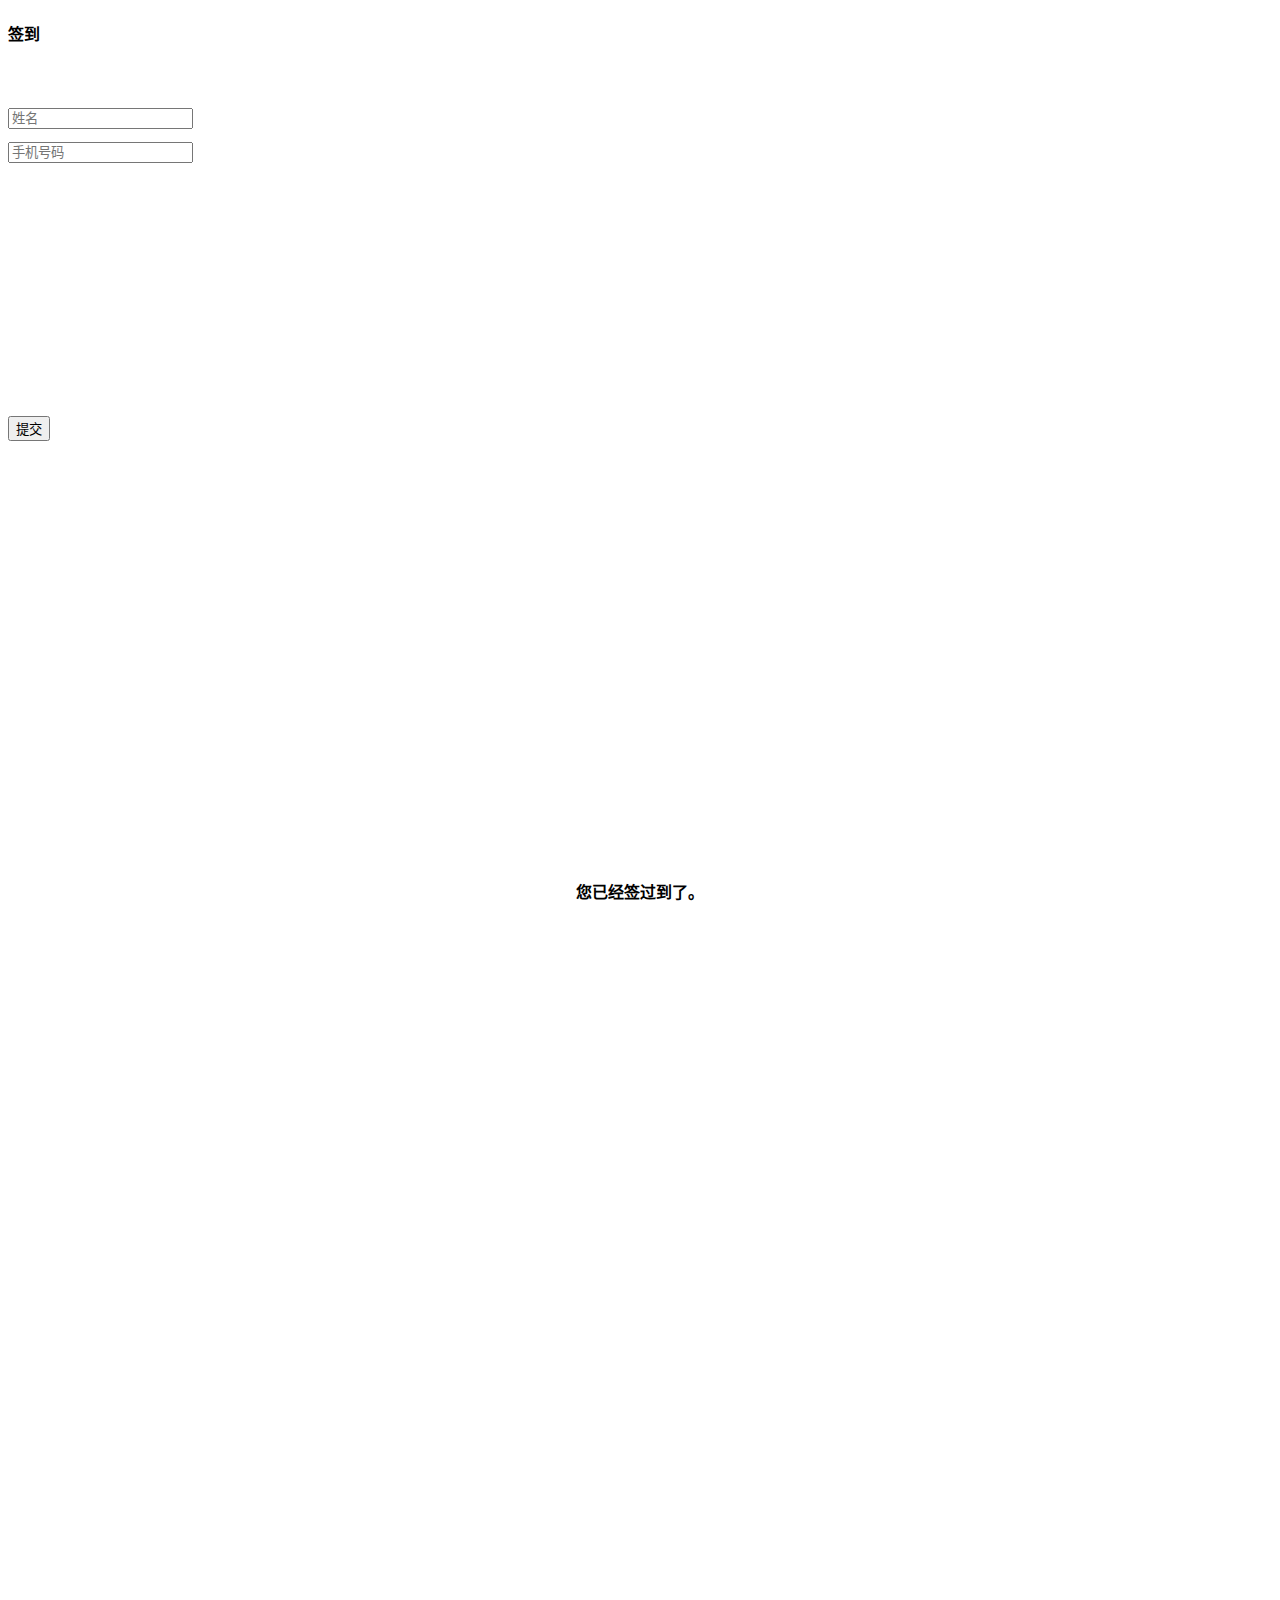
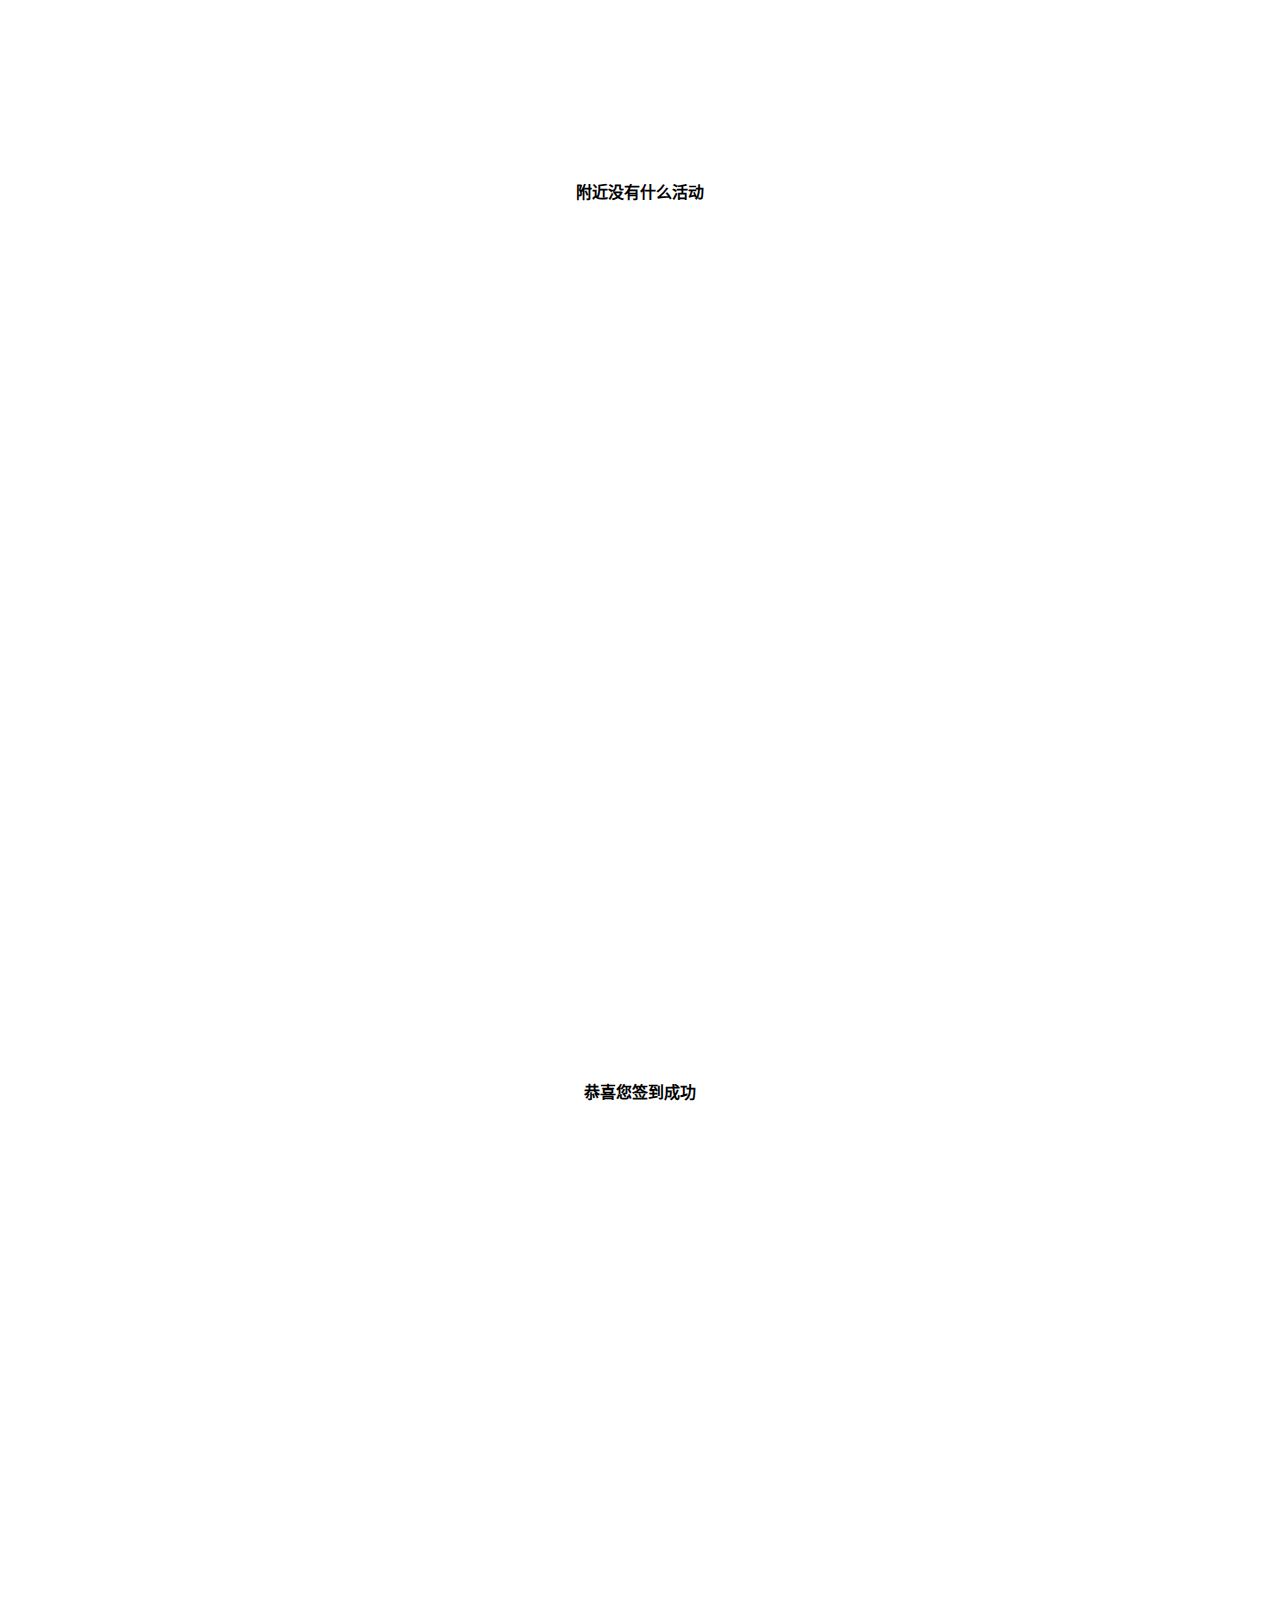
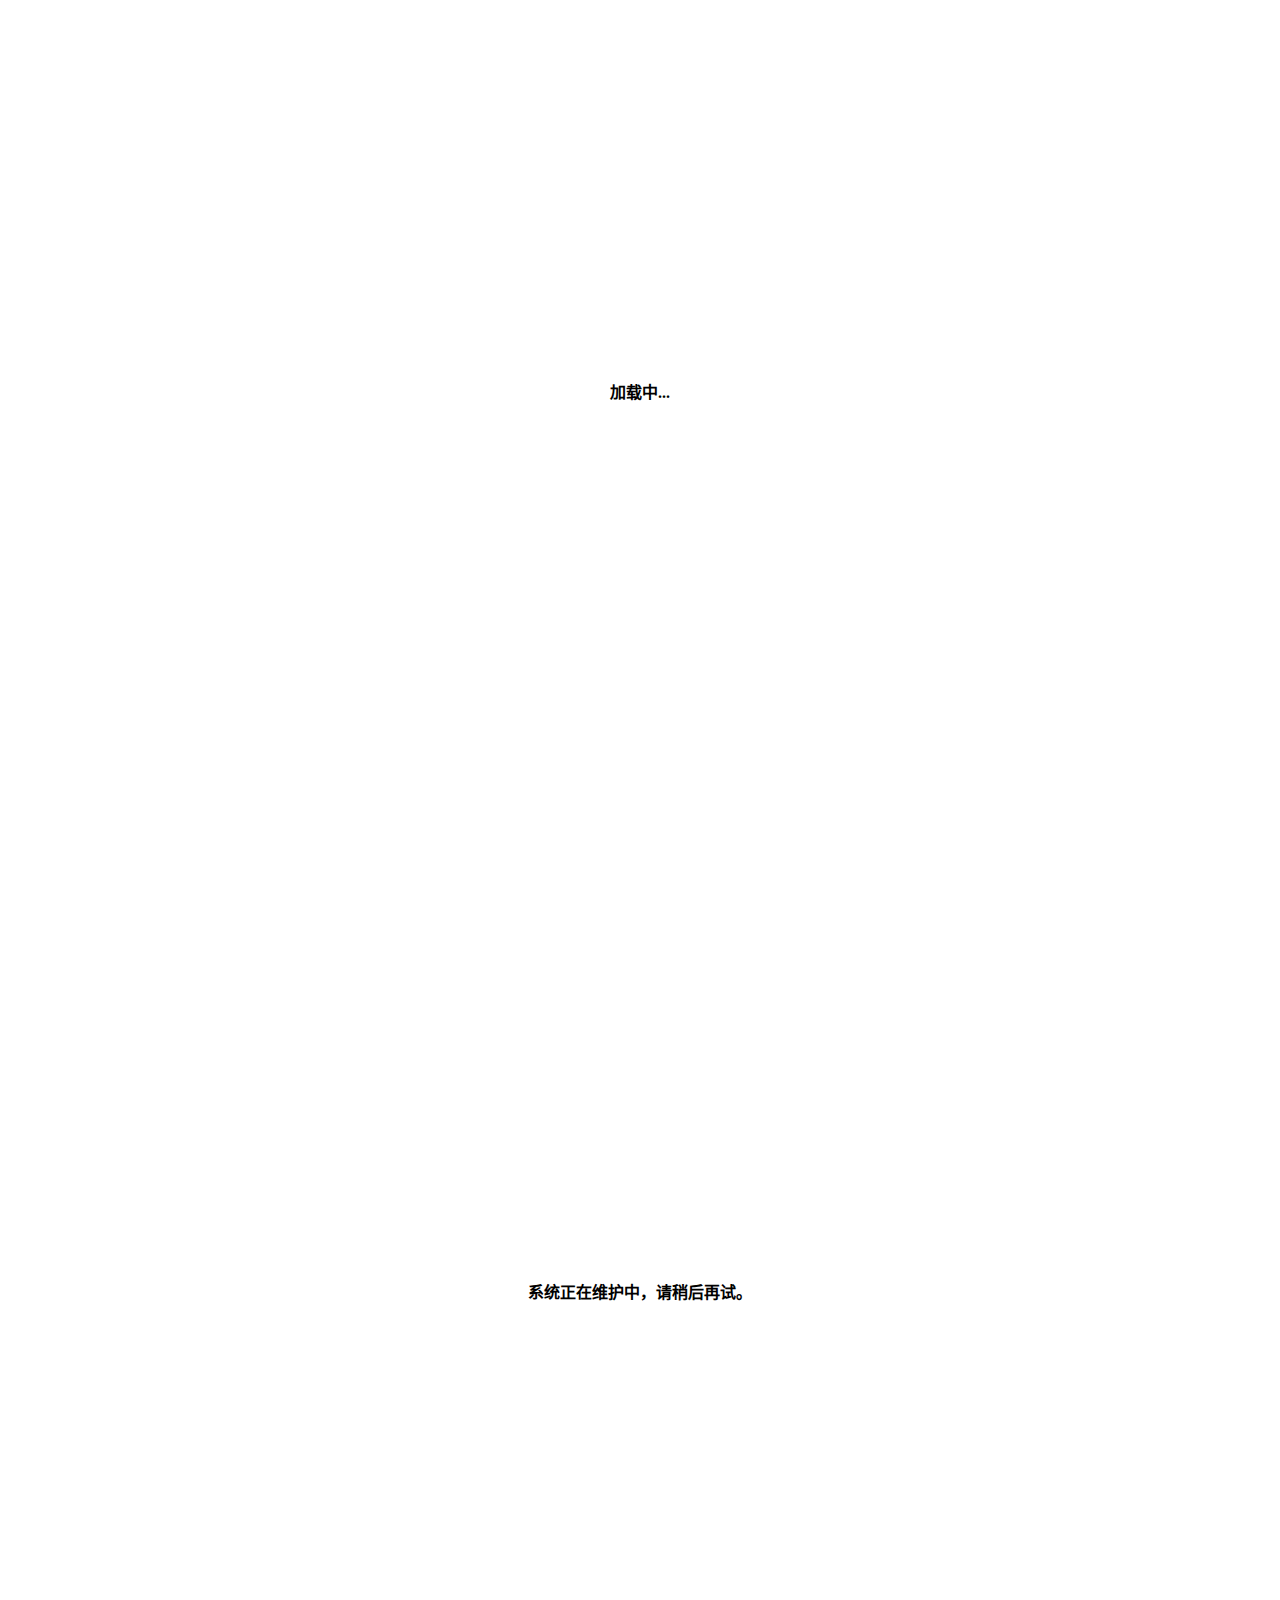
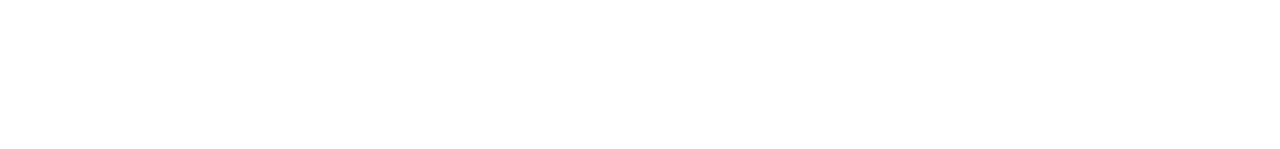
<file: views/activity/index.html>
<!DOCTYPE html>
<html lang="zh-CN">
  <head>
    <meta charset="utf-8">
    <meta http-equiv="X-UA-Compatible" content="IE=edge">
    <meta name="viewport" content="width=device-width, initial-scale=1">
    <!-- 上述3个meta标签*必须*放在最前面，任何其他内容都*必须*跟随其后！ -->
    <title>活动签到</title>

    <!-- Bootstrap -->
    <link href="http://apps.bdimg.com/libs/bootstrap/3.3.4/css/bootstrap.min.css" rel="stylesheet">

    <!-- HTML5 shim and Respond.js for IE8 support of HTML5 elements and media queries -->
    <!-- WARNING: Respond.js doesn't work if you view the page via file:// -->
    <!--[if lt IE 9]>
      <script src="//cdn.bootcss.com/html5shiv/3.7.2/html5shiv.min.js"></script>
      <script src="//cdn.bootcss.com/respond.js/1.4.2/respond.min.js"></script>
    <![endif]-->
    <link href="app.css" rel="stylesheet">
  </head>
  <body>
  	<div id='main' class="container">
	  	<div class="page-header">
		  <h4>签到</h4>
		</div>
		<div class='form-pan'>
			<div class="row">
			  <div class="col-xs-12 col-sm-12">
			  	<div><input id='custName' type="text" class="form-control" placeholder="姓名" ></div>
			  </div>
			</div>

			<div class="row">
			  <div class="col-xs-12 col-sm-12">
				<div><input id='mobile' type="text" class="form-control" placeholder="手机号码" ></div>
			  </div>
			</div>
		</div>
		
		<div class="row position">
		  <div class="col-xs-12 col-sm-12">
		  	<div class="input-group">
		  		<span class="glyphicon glyphicon-map-marker" aria-hidden="true"></span>
			    <input id='actid' type='hidden'>
			    <span id='activityName'></span>
			</div>
		  </div>
		</div>
		<div class="row commit">
		  <div class="col-xs-12 col-sm-12">
			  <button id='submit' type="button" class="btn btn-primary btn-block">提交</button>
		  </div>
		</div>
	</div>
	<div id='signed' class='container'>
			<div class='one-line-msg'>
				<h4><span class="glyphicon glyphicon-alert" style='color: #FF6F00'></span>您已经签过到了。</h4>
			</div>
		</div>
	<div id='noActivity' class='container'>
		<div class='one-line-msg'>
			<h4><span class="glyphicon glyphicon-remove-circle" style="color:#F44336;"></span>附近没有什么活动</h4>
		</div>
	</div>
	<div id='success' class='container'>
		<div class='one-line-msg'>
			<h4><span class="glyphicon glyphicon-ok-circle" style='color: green'></span>恭喜您签到成功</h4>
		</div>
	</div>
	<div id='loading' class='container'>
		<div class='one-line-msg'>
			<h4><span class="glyphicon glyphicon-refresh glyphicon-refresh-animate" style='color: green'></span>加载中...</h4>
		</div>
	</div>
	<div id='error' class='container'>
		<div class='one-line-msg'>
			<h4><span class="glyphicon glyphicon-phone-alt" style='color: #F44336'></span>系统正在维护中，请稍后再试。</h4>
		</div>
	</div>
    

    <!-- jQuery (necessary for Bootstrap's JavaScript plugins) -->
    <script src="http://apps.bdimg.com/libs/jquery/2.1.4/jquery.min.js"></script>
    <!-- Include all compiled plugins (below), or include individual files as needed -->
    <script src="http://apps.bdimg.com/libs/bootstrap/3.3.4/js/bootstrap.min.js"></script>
    <script src="http://res.wx.qq.com/open/js/jweixin-1.1.0.js"></script>
    <script src="app.js"></script>
  </body>
</html>
</file>
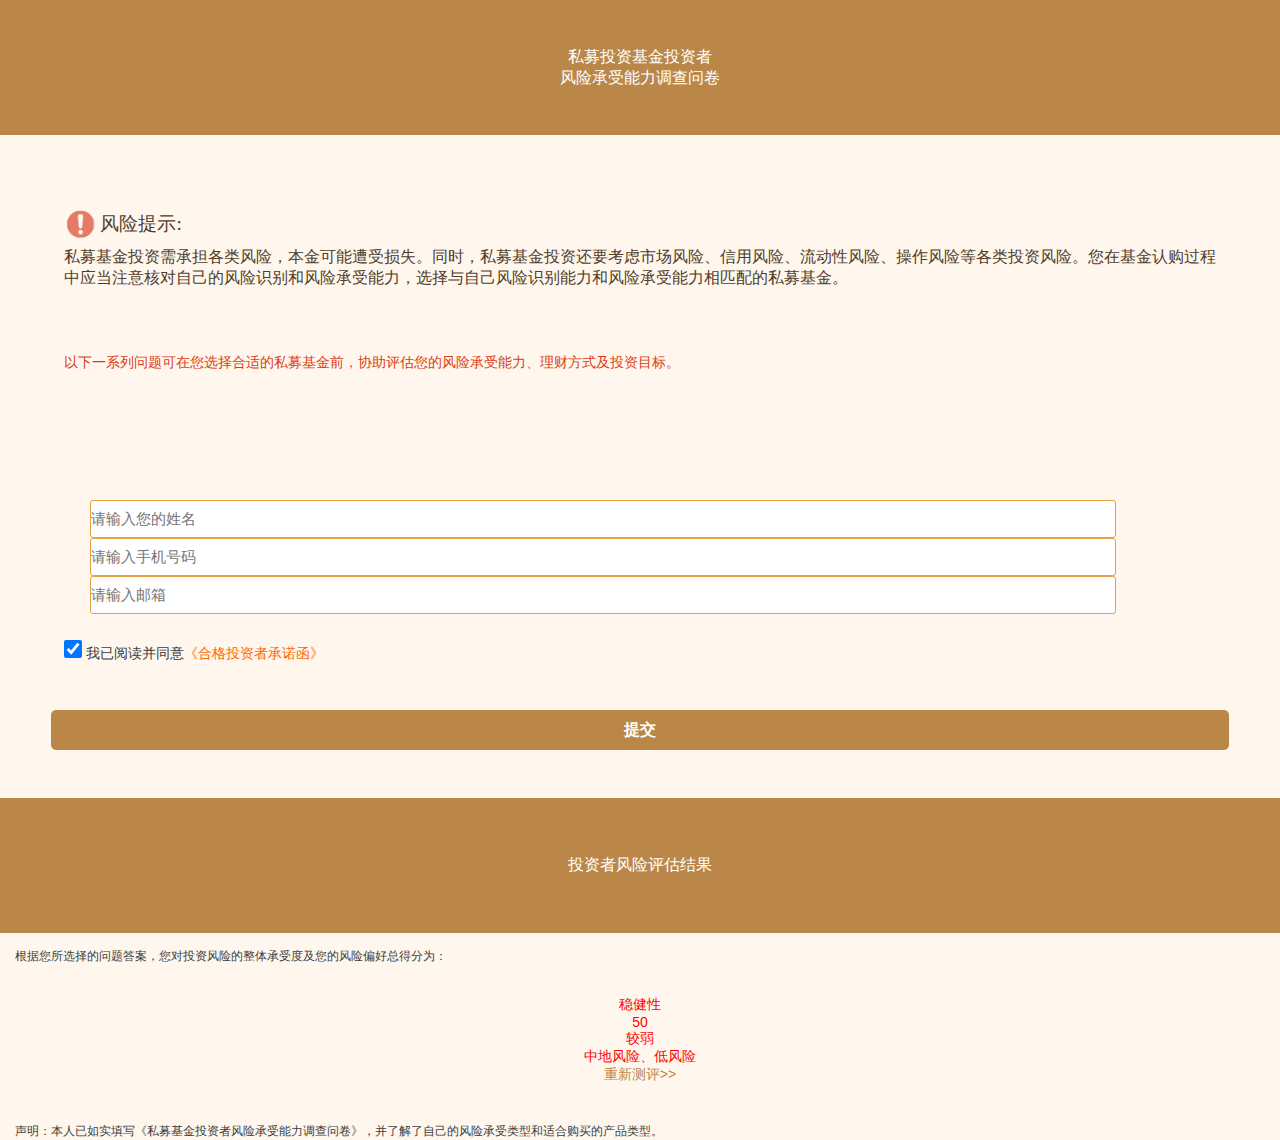
<file: views/assessment/index.html>
<!DOCTYPE html>
<html>
<head>
	<meta http-equiv="Content-Type" content="text/html; charset=UTF-8">	
	<meta name="viewport" content="width=device-width,height=device-height,initial-scale=1,minimum-scale=1.0,maximum-scale=1.0,user-scalable=no">
	<meta name="format-detection" content="telephone=no">
	<title>帆茂投资</title>
	<meta http-equiv="pragma" content="no-cache">
	<meta http-equiv="cache-control" content="no-cache">
	<meta name="description" content="css3 flexbox, horizontal">
	<meta name="viewport" content="width=640">
	<meta name="viewport" content="width=1536">
	<meta name="viewport" content="initial-scale=1,maximum-scale=1,minimum-scale=1">
	<meta name="viewport" content="initial-scale=0.5,maximum-scale=0.5,minimum-scale=0.5">
	<meta name="viewport" content="width=device-width">
	<meta name="keywords" content="css3, html5">
	<meta name="viewport" content="width=device-width, height=device-height, initial-scale=1.0, maximum-scale=1.0, user-scalable=no">
	<meta name="format-detection" content="telephone=no">
	<meta http-equiv="X-UA-Compatible" content="IE=Edge, chrome=1">
</head>
<body>
	<div id="xypopDiv" style="display:none;">
	    <div style="width:100%; height:100%; background:#000; position:fixed; opacity:.6; z-index:100;"></div>
		<div style="width:90%; height:30rem; background:#fff; position:fixed; z-index:101; opacity:1; margin-left:4%; margin-top:2rem; border:4px solid #826b47;">
		     <div style="background:#fcfaf7; width:100%; height:1rem; position:relative;">
			   
			 </div>
		     <p style="width:90%; margin:0 auto; font-size:0.7rem;">根据《私募投资基金监督管理暂行办法》第四章第十四条规定：“ 私募基金管理人、私募基金销售机构不得向合格投资者之外的单位和个人募集资金，不得通过报刊、电台、电视、互联网等公众传播媒体或者讲座、报告会、分析会和布告、传单、手机短信、微信、博客和电子邮件等方式，向不特定对象宣传推介。”</p><br>

			 <p style="width:90%; margin:0 auto; font-size:0.7rem;">阁下如有意进行私募投资基金投资且满足《私募投资基金监督管理暂行办法》关于“合规投资者”标准之规定，即具备相应风险识别能力和风险承担能力：</p><br>
	           <li style="font-size:0.7rem;  width:90%; margin:0 auto;">
	           <input type="checkbox" checked="true" style="width:14px;height:14px;" name="xy_checkbox" id="xy_checkbox">　投资于单只私募基金的金额不低于100 万元；</li>
			   <li style="font-size:0.7rem;  width:90%; margin:0 auto;">
			   <input type="checkbox" checked="true" style="width:14px;height:14px;" name="xy_checkbox" id="xy_checkbox">　个人金融类资产不低于300万元；</li>
			   <li style="font-size:0.7rem;  width:90%; margin:0 auto;">
			   <input type="checkbox" checked="true" style="width:14px;height:14px;" name="xy_checkbox" id="xy_checkbox">　或者最近三年个人年均收入不低于50万元人民币；</li>

			 <br><p style="width:90%; margin:0 auto; font-size:0.7rem;">请阁下详细阅读本提示，并确认为合格投资者，方可进入页面获取私募基金相关展示信息。</p>
			<p style="width:90%; margin:0 auto; font-size:0.7rem;">本人/本机构承诺所登录的微信号码是我本人真实号码，对上述问卷内容回答是准确、真实、完整的，保证不存在重大误导或重大遗漏的情形.</p><br>

			 <img id="ikonwImg" src="images/iknow.jpg" style="width:40%; margin-left:30%; margin-top:1rem;">
		</div>
	</div>
	<div id='main' class ='container'>
		<div class='o-b one-line-msg th'>
			<p style="font-size:1rem; font-family:Microsoft YaHei; color:#fff;">私募投资基金投资者</p>
			<p style="font-size:1rem; font-family:Microsoft YaHei; color:#fff;">风险承受能力调查问卷</p>
		</div>
		<div>
	       <!--标题图片和文字-->
		   <div class="tWordD">
		       <div style="width:100%; height:3rem; line-height:3rem; vertical-align: middle;">
	             <img src="images/gt2.png" style="width:2rem; height:2rem; line-height:3rem; vertical-align: middle;">
	             <i style="font-size:1.2rem; font-family:Microsoft YaHei; color:#503c28; line-height:3rem; vertical-align: middle;">风险提示:</i>
			   </div>
			   <p style="font-size:1rem; font-family:Microsoft YaHei; color:#503c28;">私募基金投资需承担各类风险，本金可能遭受损失。同时，私募基金投资还要考虑市场风险、信用风险、流动性风险、操作风险等各类投资风险。您在基金认购过程中应当注意核对自己的风险识别和风险承受能力，选择与自己风险识别能力和风险承受能力相匹配的私募基金。</p>
	      
		   </div>
		   <div class="wtD" style="width:90; margin: 0 5%; text-align:justify;">
			       <p class="wtP">
				      以下一系列问题可在您选择合适的私募基金前，协助评估您的风险承受能力、理财方式及投资目标。
				   </p>
		   </div>
		</div>
		<div id='paper' class="quesD">
		</div>
		<div id="submitDiv" class="submitD">
			<input id="name" type="text"  class="user_phone" maxlength="11" placeholder="请输入您的姓名">
			<input id="mobile" type="text" pattern="[0-9]{11}" class="user_phone" maxlength="11" placeholder="请输入手机号码">
			<input id="email" type="text" class="user_phone" placeholder="请输入邮箱">
		    <ul style="margin-left:5%;margin-right:5%;width:90%;margin-top:2%">
	          <input type="checkbox" style="width:18px;height:18px;" checked="true" id="agreement_ckb">&nbsp;<span id="xyLi" style="font-size:0.9rem;">我已阅读并同意<font color="#FF6600">《合格投资者承诺函》</font></span>   
		    </ul>
		</div>
		<div class="one-line-msg th" >
		    <a id='submit' class='sub-btn o-b'>提交</a>
		</div>
	</div>
	<div id='success' class='container' >
		<div class='o-b one-line-msg th'>
			<p style="font-size:1rem; font-family:Microsoft YaHei; color:#fff;">投资者风险评估结果</p>
		</div>
		<div class='small'>
			<span class='brief'>根据您所选择的问题答案，您对投资风险的整体承受度及您的风险偏好总得分为：</span><br>
		</div>
		<div class="one-line-msg th f-m">
			<p id='type' class='red big'>稳健性</p>
	      	<p id='score' class='red big'>50</p>
			<p id='endurance' class='red big'>较弱</p>
			<p id='venture' class='red big'>中地风险、低风险</p>
			<p><a id='reassess' class='o-f'>重新测评>></a></p>
		</div>
		<div class="small">
	      	声明：本人已如实填写《私募基金投资者风险承受能力调查问卷》，并了解了自己的风险承受类型和适合购买的产品类型。
		</div>
	</div>
	<link rel="stylesheet" type="text/css" href="app.css">
	<script src="http://apps.bdimg.com/libs/jquery/2.1.4/jquery.min.js"></script>
	<script src="app.js"></script>
</body>
</html>
</file>
<file: views/activity/app.css>
div.position {margin-top: 3%;color:#000;}
.form-pan {margin-top: 5%;}
.form-pan>div {margin-top: 1%;}
.commit {margin-top:20%;}
.page-header>h4{color: #000;}
.warn{border: 1px solid red;}
.col-center-block { float: none; display: block; margin-left: auto; margin-right: auto;} 
.one-line-msg{height: 100vh;width:100vw;display: table-cell; text-align:center; vertical-align:middle;margin:0 auto; } 
.active{display:block;}
</file>
<file: views/assessment/app.css>
@charset "utf-8";

/*reset*/
*{margin: 0;padding: 0;border:0 none;outline:0 none;}
body,html{font-size:16px;font-family:"Microsoft YaHei",微软雅黑,Helvetica,Tahoma,StSun,SimSun,sans-serif; background:#fff7ee;color:#3d3d3d;-webkit-text-size-adjust:none;height:100%;width:100%; min-width: 320px;}
article, aside, details, figcaption, figure, footer, header, hgroup, menu, nav, section, iframe {display: block}
div, ul, li { zoom: 1; }
ul, li, ol { list-style: none; /*list-style-type: none;*/ }
ol li{display:list-item;list-style-type:decimal ;margin-left:20px;}
img { border: 0 none; }
:focus{outline:0}
a,button { /* color: initial; */text-decoration: none;-webkit-tap-highlight-color: rgba(255,255,255,0); }

a[href^=tel] { color: inherit; text-decoration: none; }
h1, h2, h3, h4, h5, h6 { font-size: 12px; line-height: normal; font-style: normal; font-weight:normal; }

em, i{font-style: normal;}

.one-line-msg{width:100vw;display: table-cell; text-align:center; vertical-align:middle;margin:0 auto;} 
.th{height: 15vh;}
.o-b{background-color: #ba8748;}
.o-f{color: #ba8748;}
.small {font-size: 12px;margin: 15px 8px 8px 15px;}
.red{color: #ff0000;}
.big{font-size: 14px;}
.tab{margin-right: 40px}
.f-m{font-size:14px;}
.bottom{margin-bottom: 20px;}
.sub-btn{
  line-height:40px;
  height:40px;
  width:92vw;
  color:#ffffff;;
  font-size:16px;
  font-weight:bold;
  font-family:Arial;
  -webkit-border-top-left-radius:5px;
  -moz-border-radius-topleft:5px;
  border-top-left-radius:5px;
  -webkit-border-top-right-radius:5px;
  -moz-border-radius-topright:5px;
  border-top-right-radius:5px;
  -webkit-border-bottom-left-radius:5px;
  -moz-border-radius-bottomleft:5px;
  border-bottom-left-radius:5px;
  -webkit-border-bottom-right-radius:5px;
  -moz-border-radius-bottomright:5px;
  border-bottom-right-radius:5px;
  -moz-box-shadow: inset 0px 0px 0px 0px #ffffff;
  -webkit-box-shadow: inset 0px 0px 0px 0px #ffffff;
  box-shadow: inset 0px 0px 0px 0px #ffffff;
  text-align:center;
  display:inline-block;
  text-decoration:none;
  vertical-align:middle;
}
.sub-btn:hover{
  background-color:#b24926;
}
.user_phone {
    border: 1px solid #e8a044;
    width: 80%;
    margin-left: 7%;
    height: 36px;
    border-radius: 3px;
    font-size: 15px;
    line-height: 36px;
    color: #999999;
}
友情链接
js与css在线调试和分享bug禅思-在线bug管理系统iteye设计达人觉唯设计学习css布局博客园推酷segmentfaultcsdn
粤ICP备15075547号
.allD{
   font-size:20px;sub-b
}
.banner{
	width:100%;
	height:auto;
}

.tWordD{
    width:90%;
	height:auto;
	margin:0;
	padding:5%;
	position:relative;
}
.tWordD .giftD{
    width:25%;
	height:auto;
	margin:0;
	padding:0;
	left:0;
	top:0;
	overflow:hidden;
	position:absolute;
}
.giftI{
    width:100%;
	height:auto;
}
.tWordD .wordD{
    width:65%;
	height:auto;
	margin:0;
	padding:0;
	float:right;
	text-align:justify; 
	text-justify:inter-ideograph;
}
.wordS{
    color:#e57b66;
}
.wtP{
    color:#dc3c14;
	font-size:0.9rem;
}
.wtD{
    text-align: center;
}
.quesD{
    text-align:left;
	margin:0;
	padding:5%;
	font-size:1.2rem;
}
.quesD i{background: url('../images/choose1.png') no-repeat center center; display: inline-block; width: 20px; height: 20px; float: left; position: relative; margin-right: 15px; background-size: contain;}
.quesD .q{background: url('../images/choose2.png') no-repeat center center; display: inline-block; width: 20px; height: 20px; float: left; position: relative; margin-right: 15px; background-size: contain;}
.submitD{width:100%; margin:0; padding:0; height:100%; position:relative;}
.submitD .timeD{
   position:absolute;
   right:0;
   top:0;
   width:30%;
   height:3em;
   background:#999999;
   color:#fff;
   text-align:center;
   vertical-align: middle;
   line-height:3em;
}
.submitD .getcodeD{
   position:absolute;
   left:0;
   bottom:0;
   height:2.9em;
   width:70%;
   border:1px solid #e8a044;
}
.submitD .getcodeD .textI{
   height:100%;
   width:90%;
   float:right;
   font-size:1.1em;
   color:#b8b8b8;
}
.submitD .getcodeD .starI{
   width:4%;
   position:absolute;
   top:1.1em;
   left:4%;
}
.submitD .codeD{
   position:absolute;
   right:0;
   bottom:0;
   width:30%;
   height:3em;
   background:#e8a044;
   color:#fff;
   text-align:center;
   vertical-align: middle;
   line-height:3em;
}
</file>
